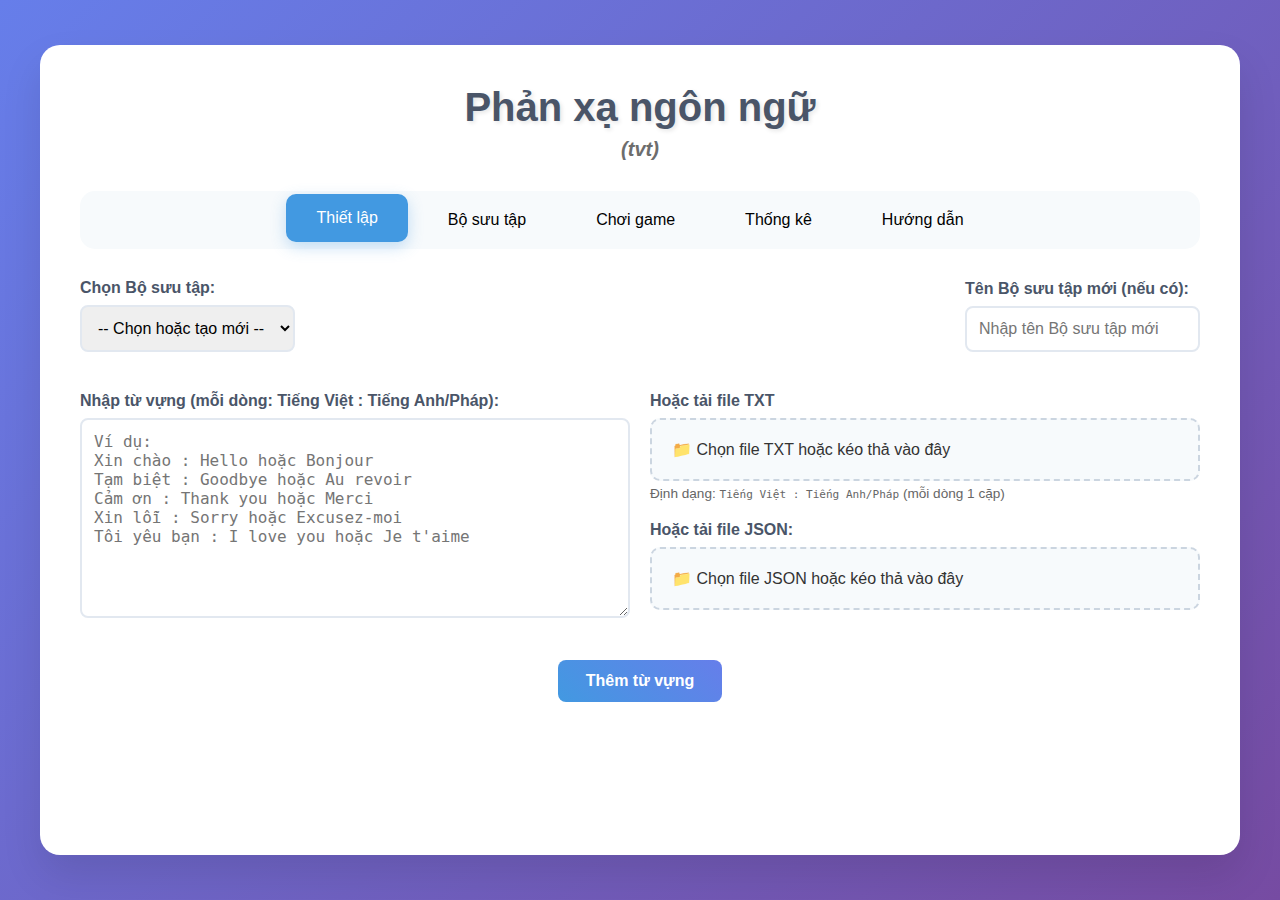
<file: index.html>
<!DOCTYPE html>
<html lang="vi">

<head>
    <meta charset="UTF-8">
    <meta name="viewport" content="width=device-width, initial-scale=1.0">

    <!-- SEO TITLE & DESCRIPTION -->
    <title>Reflex - Luyện Phản Xạ Tiếng Anh & Tiếng Pháp Miễn Phí</title>
    <meta name="description"
        content="Reflex giúp bạn luyện phản xạ nói tiếng Anh và tiếng Pháp tự nhiên qua trò chơi flashcard. Tạo bộ sưu tập từ vựng, nghe phát âm, học theo chủ đề AI gợi ý. Hoàn toàn miễn phí!">

    <!-- KEYWORDS (Google ít dùng, nhưng vẫn nên có) -->
    <meta name="keywords"
        content="luyện tiếng Anh, luyện tiếng Pháp, phản xạ tiếng Anh, flashcard tiếng Anh, học tiếng Pháp giao tiếp, từ vựng tiếng Anh, từ vựng tiếng Pháp, app học ngoại ngữ, học tiếng Anh miễn phí, học tiếng Pháp miễn phí, tvtrung, tvtrrung, lingo reactor, reflex language, reflex app, reflex tiếng Anh, reflex tiếng Pháp, học ngôn ngữ, học ngoại ngữ, học từ vựng, trò chơi học tiếng Anh, trò chơi học tiếng Pháp, học ngôn ngữ qua trò chơi, học ngôn ngữ với AI, học tiếng Anh với AI, học tiếng Pháp với AI, luyện nói tiếng Anh, luyện nói tiếng Pháp, học phát âm tiếng Anh, học phát âm tiếng Pháp, học ngôn ngữ hiệu quả, học ngôn ngữ nhanh chóng, học ngôn ngữ tự nhiên, học ngôn ngữ vui vẻ, học ngôn ngữ tương tác">

    <!-- ROBOTS -->
    <meta name="robots" content="index, follow">

    <!-- CANONICAL URL -->
    <link rel="canonical" href="https://lingo-reactor.vercel.app/index.html">

    <!-- GOOGLE SITE VERIFICATION -->
    <meta name="google-site-verification" content="pC6M7jj2zF1WIk5kXR6nj-sYkHiNmHnIyD_Tn-ZXos4" />

    <!-- FAVICON -->

    <link rel="icon" type="image/x-icon" href="/assets/favicon/favicon.ico">
    <link rel="apple-touch-icon" sizes="57x57" href="/assets/favicon/apple-icon-57x57.png">
    <link rel="apple-touch-icon" sizes="60x60" href="/assets/favicon/apple-icon-60x60.png">
    <link rel="apple-touch-icon" sizes="72x72" href="/assets/favicon/apple-icon-72x72.png">
    <link rel="apple-touch-icon" sizes="76x76" href="/assets/favicon/apple-icon-76x76.png">
    <link rel="apple-touch-icon" sizes="114x114" href="/assets/favicon/apple-icon-114x114.png">
    <link rel="apple-touch-icon" sizes="120x120" href="/assets/favicon/apple-icon-120x120.png">
    <link rel="apple-touch-icon" sizes="144x144" href="/assets/favicon/apple-icon-144x144.png">
    <link rel="apple-touch-icon" sizes="152x152" href="/assets/favicon/apple-icon-152x152.png">
    <link rel="apple-touch-icon" sizes="180x180" href="/assets/favicon/apple-icon-180x180.png">
    <link rel="icon" type="image/png" sizes="192x192" href="/assets/favicon/android-icon-192x192.png">
    <link rel="icon" type="image/png" sizes="32x32" href="/assets/favicon/favicon-32x32.png">
    <link rel="icon" type="image/png" sizes="96x96" href="/assets/favicon/favicon-96x96.png">
    <link rel="icon" type="image/png" sizes="16x16" href="/assets/favicon/favicon-16x16.png">
    <link rel="manifest" href="/assets/favicon/manifest.json">
    <meta name="msapplication-TileColor" content="#ffffff">
    <meta name="msapplication-TileImage" content="/assets/favicon/ms-icon-144x144.png">
    <meta name="theme-color" content="#ffffff">

    <!-- OPEN GRAPH / FACEBOOK -->
    <meta property="og:title" content="Reflex - Luyện Phản Xạ Tiếng Anh & Tiếng Pháp Miễn Phí">
    <meta property="og:description"
        content="Học nói tiếng Anh/Pháp tự nhiên như người bản xứ. Tạo bộ từ vựng, nghe phát âm, chơi game phản xạ. Miễn phí 100%!">
    <meta property="og:type" content="website">
    <meta property="og:url" content="https://lingo-reactor.vercel.app/index.html">
    <meta property="og:image" content="https://lingo-reactor.vercel.app/og-image.jpg">
    <meta property="og:image:width" content="1200">
    <meta property="og:image:height" content="630">
    <meta property="og:locale" content="vi_VN">
    <meta property="og:site_name" content="Reflex Language">

    <!-- TWITTER CARD -->
    <meta name="twitter:card" content="summary_large_image">
    <meta name="twitter:title" content="Reflex - Luyện Phản Xạ Tiếng Anh & Tiếng Pháp Miễn Phí">
    <meta name="twitter:description"
        content="Học nói tiếng Anh/Pháp tự nhiên như người bản xứ. Tạo bộ từ vựng, nghe phát âm, chơi game phản xạ. Miễn phí 100%!">
    <meta name="twitter:image" content="https://lingo-reactor.vercel.app/og-image.jpg">

    <!-- JSON-LD SCHEMA.ORG - Web Application -->
    <script type="application/ld+json">
    {
      "@context": "https://schema.org",
      "@type": "WebApplication",
      "name": "Reflex - Luyện Phản Xạ Tiếng Anh & Tiếng Pháp",
      "description": "Ứng dụng web giúp luyện phản xạ nói tiếng Anh và tiếng Pháp tự nhiên qua trò chơi flashcard. Tạo bộ sưu tập từ vựng, nghe phát âm, học theo chủ đề AI gợi ý.",
      "url": "https://lingo-reactor.vercel.app/index.html",
      "applicationCategory": "Education",
      "operatingSystem": "Web Browser",
      "offers": {
        "@type": "Offer",
        "price": "0",
        "priceCurrency": "USD"
      },
      "creator": {
        "@type": "Person",
        "name": "tvtrung"
      },
      "inLanguage": "vi-VN",
      "keywords": "luyện tiếng Anh, luyện tiếng Pháp, phản xạ tiếng Anh, flashcard, học ngoại ngữ"
    }
    </script>

    <link rel="stylesheet" href="styles.css">
</head>

<body>
    <div class="container">
        <h1>Phản xạ ngôn ngữ</h1>
        <i class="logo">(tvt)</i>

        <div class="tab-buttons">
            <button class="tab-btn active" onclick="showTab('setup')">Thiết lập</button>
            <button class="tab-btn" onclick="showTab('collection')">Bộ sưu tập</button>
            <button class="tab-btn" onclick="showTab('game')">Chơi game</button>
            <button class="tab-btn" onclick="showTab('stats')">Thống kê</button>
            <button class="tab-btn" onclick="showTab('guide')">Hướng dẫn</button>
        </div>

        <!-- Tab Thiết lập -->
        <div id="setup" class="tab-content active">
            <div class="create-collection">
                <div class="form-group">
                    <label for="collectionSelect">Chọn Bộ sưu tập:</label>
                    <select id="collectionSelect">
                        <option value="">-- Chọn hoặc tạo mới --</option>
                    </select>
                </div>
                <div class="form-group">
                    <label for="newCollectionName">Tên Bộ sưu tập mới (nếu có):</label>
                    <input type="text" id="newCollectionName" placeholder="Nhập tên Bộ sưu tập mới">
                </div>
            </div>
            <div class="form-group-input">
                <div class="form-group">
                    <label for="wordInput">Nhập từ vựng (mỗi dòng: Tiếng Việt : Tiếng Anh/Pháp):</label>
                    <textarea id="wordInput" placeholder="Ví dụ:
Xin chào : Hello hoặc Bonjour
Tạm biệt : Goodbye hoặc Au revoir
Cảm ơn : Thank you hoặc Merci
Xin lỗi : Sorry hoặc Excusez-moi
Tôi yêu bạn : I love you hoặc Je t'aime"></textarea>
                </div>

                <div class="form-group form-group-file">
                    <div class="form-group">
                        <label>Hoặc tải file TXT</label>
                        <div class="file-input-wrapper">
                            <input type="file" id="txtFileInput" accept=".txt">
                            <span>📁 Chọn file TXT hoặc kéo thả vào đây</span>
                        </div>
                        <p style="font-size: 0.85em; color: #666; margin-top: 5px;">
                            Định dạng: <code>Tiếng Việt : Tiếng Anh/Pháp</code> (mỗi dòng 1 cặp)
                        </p>
                    </div>
                    <div class="form-group">
                        <label>Hoặc tải file JSON:</label>
                        <div class="file-input-wrapper">
                            <input type="file" id="fileInput" accept=".json">
                            <span>📁 Chọn file JSON hoặc kéo thả vào đây</span>
                        </div>
                    </div>
                </div>
            </div>

            <button class="btn" onclick="addWords()">Thêm từ vựng</button>
        </div>

        <!-- Tab Bộ sưu tập -->
        <div id="collection" class="tab-content">
            <div class="form-group">
                <h3 style="margin-bottom: 20px; color: #4a5568;">Danh sách Bộ sưu tập</h3>

                <!-- THÊM BỘ LỌC -->
                <div class="filter-buttons"
                    style="margin-bottom: 15px; display: flex; gap: 10px; justify-content: space-between;">
                    <div>
                        <button class="btn btn-success" onclick="saveToFile()">💾 Lưu danh sách</button>
                        <button class="btn btn-danger" onclick="clearCollections()">🗑️ Xóa tất cả</button>
                    </div>
                    <div>
                        <button class="btn filter-btn active" data-lang="all" onclick="filterCollections('all')">
                            Tất cả
                        </button>
                        <button class="btn filter-btn" data-lang="en-US" onclick="filterCollections('en-US')">
                            Tiếng Anh
                        </button>
                        <button class="btn filter-btn" data-lang="fr-FR" onclick="filterCollections('fr-FR')">
                            Tiếng Pháp
                        </button>
                    </div>
                </div>


            </div>
            <div id="collectionList" class="collection-list"></div>
        </div>

        <!-- Tab Chơi game -->
        <div id="game" class="tab-content">
            <div class="settings-grid">
                <div class="form-group">
                    <label for="displayTime">Thời gian hiển thị (s):</label>
                    <input type="number" id="displayTime" min="0.5" max="10" step="0.1" value="2">
                </div>
                <div class="form-group">
                    <label for="answerDisplayTime">Thời gian hiển thị đáp án (s):</label>
                    <input type="number" id="answerDisplayTime" min="1" max="10" step="0.1" value="3">
                </div>
                <div class="form-group">
                    <label for="gameMode">Chế độ chơi:</label>
                    <select id="gameMode">
                        <option value="vietnamese-to-target">Tiếng Việt → Tiếng Anh/Pháp</option>
                        <option value="target-to-vietnamese">Tiếng Anh/Pháp → Tiếng Việt</option>
                        <option value="mixed">Trộn lẫn</option>
                    </select>
                </div>
                <div class="form-group">
                    <label for="repeatCount">Số lần lặp mỗi từ:</label>
                    <input type="number" id="repeatCount" min="1" max="10" value="1">
                </div>
            </div>

            <div class="form-group">
                <label for="gameCollectionSelect">Chọn Bộ sưu tập để chơi:</label>
                <select id="gameCollectionSelect">
                    <option value="">-- Tất cả từ vựng --</option>
                </select>
            </div>
            <div class="game-area">
                <div class="progress-bar">
                    <div class="progress-fill" id="progressFill"></div>
                </div>

                <div id="gameDisplay">
                    <div class="word-display" id="wordDisplay">Nhấn "Bắt đầu" để chơi</div>
                </div>

                <div class="game-controls">
                    <button class="btn btn-success" id="startBtn" onclick="startGame()">▶️ Bắt đầu</button>
                    <button class="btn btn-danger" id="stopBtn" onclick="stopGame()" disabled>⏹️ Dừng</button>
                </div>

                <div id="answerDisplay" class="answer-display" style="display: none;"></div>
            </div>
        </div>

        <!-- Tab Thống kê -->
        <div id="stats" class="tab-content">
            <h3 style="margin-bottom: 20px; color: #4a5568; text-align: left;">📊 Thống kê học tập</h3>
            <div class="settings-grid">
                <div class="stats-card">
                    <div class="stats-number"><span class="stats-icon">📚</span><span id="totalWords">0</span></div>
                    <div class="stats-label">Tổng từ vựng</div>
                </div>
                <div class="stats-card">
                    <div class="stats-number"><span class="stats-icon">🗂️</span><span id="totalCollections">0</span>
                    </div>
                    <div class="stats-label">Tổng Bộ sưu tập</div>
                </div>
                <div class="stats-card">
                    <div class="stats-number"><span class="stats-icon">🎮</span><span id="totalSessions">0</span></div>
                    <div class="stats-label">Lần chơi</div>
                </div>
                <div class="stats-card">
                    <div class="stats-number"><span class="stats-icon">🔍</span><span id="totalWordsShown">0</span>
                    </div>
                    <div class="stats-label">Từ đã hiển thị</div>
                </div>
                <div class="stats-card">
                    <div class="stats-number"><span class="stats-icon">⏱️</span><span id="averageTime">0s</span></div>
                    <div class="stats-label">Thời gian TB</div>
                </div>
            </div>

            <button class="btn btn-danger" onclick="resetStats()">🔄 Đặt lại thống kê</button>
        </div>

        <!-- Tab Hướng dẫn -->
        <div id="guide" class="tab-content">
            <h3 class="guide-title">📖 Hướng dẫn sử dụng Reflex</h3>
            <div class="guide-content">
                <div class="guide-section">
                    <h4>1. Giới thiệu</h4>
                    <p>Reflex là ứng dụng web giúp bạn học từ vựng và luyện phản xạ giao tiếp tiếng Anh hoặc tiếng Pháp
                        thông qua trò chơi. Với giao diện thân thiện và tính năng quản lý từ vựng theo Bộ sưu tập, bạn
                        có thể dễ dàng tổ chức và học từ vựng hiệu quả.</p>
                </div>
                <div class="guide-section">
                    <h4>2. Giới thiệu về các tabs</h4>
                    <div class="guide-step">
                        <div class="step-number">1</div>
                        <div class="step-content">
                            <h5>Tab Thiết lập</h5>
                            <ul>
                                <li>Nhập từ vựng theo định dạng: <code>Tiếng Việt : Tiếng Anh/Tiếng Pháp</code> (mỗi
                                    dòng một từ hoặc câu).</li>
                                <li>Chọn hoặc tạo Bộ sưu tập mới để tổ chức từ vựng theo chủ đề (ví dụ: Giao tiếp, Du
                                    lịch).</li>
                                <li>Tải file JSON để nhập nhanh danh sách từ vựng.</li>
                            </ul>
                        </div>
                    </div>
                    <div class="guide-step">
                        <div class="step-number">2</div>
                        <div class="step-content">
                            <h5>Tab Bộ sưu tập</h5>
                            <ul>
                                <li>Xem danh sách các Bộ sưu tập đã tạo.</li>
                                <li>Nhấp vào Bộ sưu tập để xem từ vựng trong Modal.</li>
                                <li>Chỉnh sửa hoặc xóa từ vựng bằng nút "Sửa" hoặc "Xóa".</li>
                                <li>Chọn nhiều từ bằng checkbox để xóa hàng loạt.</li>
                                <li>Lưu danh sách Bộ sưu tập ra file JSON.</li>
                            </ul>
                        </div>
                    </div>
                    <div class="guide-step">
                        <div class="step-number">3</div>
                        <div class="step-content">
                            <h5>Tab Chơi game</h5>
                            <ul>
                                <li>Chọn Bộ sưu tập hoặc sử dụng tất cả từ vựng để chơi.</li>
                                <li>Điều chỉnh chế độ chơi, thời gian hiển thị, và số lần lặp.</li>
                                <li>Nhấn "Bắt đầu" để luyện phản xạ với từ vựng/câu ngẫu nhiên.</li>
                            </ul>
                        </div>
                    </div>
                    <div class="guide-step">
                        <div class="step-number">4</div>
                        <div class="step-content">
                            <h5>Tab Thống kê</h5>
                            <ul>
                                <li>Xem tổng số từ vựng, Bộ sưu tập, lần chơi, và thời gian trung bình.</li>
                                <li>Đặt lại thống kê nếu cần.</li>
                            </ul>
                        </div>
                    </div>
                </div>
                <div class="guide-section">
                    <h4>3. Sử dụng AI để tạo mẫu câu giao tiếp</h4>
                    <p>Sử dụng các mô hình AI như ChatGPT, Grok,...để tạo các mẫu câu giao tiếp tiếng
                        Anh/tiếng Pháp với chủ đề yêu thích của bạn.</p>
                    <div class="ai-prompt-container">
                        <div class="prompt-header">
                            <h5>Tạo Prompt cho AI</h5>
                            <div class="language-toggle">
                                <button class="lang-btn active" onclick="setLanguage('english')">Tiếng Anh</button>
                                <button class="lang-btn" onclick="setLanguage('french')">Tiếng Pháp</button>
                            </div>
                        </div>

                        <!-- Input chủ đề -->
                        <div class="form-group" style="margin-bottom: 15px;">
                            <label for="themeInput">Chủ đề học hôm nay:</label>
                            <input type="text" id="themeInput"
                                placeholder="Ví dụ: Đặt món ăn, Đi chợ, Gặp bạn, Du lịch..."
                                style="width: 100%; padding: 10px; border-radius: 8px; border: 2px solid #e2e8f0;">
                        </div>

                        <!-- Nút tạo prompt -->
                        <button class="btn" onclick="generatePrompt()" style="margin-bottom: 15px;">
                            Tạo Prompt
                        </button>

                        <!-- Prompt kết quả -->
                        <div id="generatedPrompt"
                            style="display: none; background: #f8f9fa; padding: 15px; border-radius: 8px; border: 1px solid #dee2e6; margin-top: 10px;">
                            <p id="promptText"
                                style="white-space: pre-wrap; font-family: Consolas, monospace; margin: 0; line-height: 1.6;">
                            </p>
                            <button class="btn copy-btn" onclick="copyGeneratedPrompt()" style="margin-top: 10px;">
                                Sao chép Prompt
                            </button>
                        </div>
                    </div>
                </div>
                <div class="guide-section">
                    <h4>4. Mẹo học hiệu quả</h4>
                    <ul>
                        <li>Tạo Bộ sưu tập theo chủ đề riêng cho từng ngôn ngữ (ví dụ: "Tiếng Anh - Giao tiếp", "Tiếng
                            Pháp - Du lịch").</li>
                        <li>Luyện tập hàng ngày với chế độ "Trộn lẫn" để tăng phản xạ.</li>
                        <li>Sử dụng AI để làm mới từ vựng và mẫu câu thường xuyên.</li>
                        <li>Theo dõi tiến độ qua tab "Thống kê" để duy trì động lực.</li>
                    </ul>
                </div>
            </div>
        </div>

        <div id="collectionModal" class="modal" style="display: none;">
            <div class="modal-content">
                <span class="modal-close" onclick="closeModal()">&times;</span>
                <h3 id="modalTitle" style="margin-bottom: 20px; color: #4a5568;"></h3>
                <div class="form-group">
                    <button class="btn btn-danger" onclick="deleteSelectedWords()" style="display: none;"
                        id="deleteSelectedBtn">🗑️ Xóa các từ đã chọn</button>
                </div>
                <div id="modalWordList" class="word-list"></div>
            </div>
        </div>
    </div>

    <script>
        let collections = [];
        let words = [];
        let currentGameWords = [];
        let currentWordIndex = 0;
        let currentFilter = 'all';
        let isGameRunning = false;
        let gameInterval;
        let gamePhase = 'question'; // 'question' or 'answer'
        let gameStats = {
            totalSessions: 0,
            totalWordsShown: 0,
            totalTime: 0
        };

        let currentAIPromptLang = 'english';

        // Khởi tạo ứng dụng
        function init() {
            loadCollections();
            loadStats();

            // Khôi phục filter
            const savedFilter = localStorage.getItem('collectionFilter') || 'all';
            currentFilter = savedFilter;
            document.querySelectorAll('.filter-btn').forEach(btn => {
                btn.classList.remove('active');
                if (btn.getAttribute('data-lang') === savedFilter) {
                    btn.classList.add('active');
                }
            });

            updateCollectionList();
            updateCollectionSelects();
            updateStats();
            setupFileInput();
            setupTxtFileInput();
        }

        // Chọn ngôn ngữ
        function setLanguage(lang) {
            currentAIPromptLang = lang;
            document.querySelectorAll('.lang-btn').forEach(btn => {
                btn.classList.remove('active');
            });
            document.querySelector(`.lang-btn[onclick="setLanguage('${lang}')"]`).classList.add('active');
        }

        // Tạo prompt
        function generatePrompt() {
            const theme = document.getElementById('themeInput').value.trim();
            if (!theme) {
                showNotification('Vui lòng nhập chủ đề học!', 'error');
                return;
            }

            const isEnglish = currentAIPromptLang === 'english';
            const language = isEnglish ? 'English' : 'French';

            const promptTemplate = `You are a native ${language} speaker and daily conversation coach with 20+ years helping learners speak naturally — without thinking in Vietnamese.
Daily Task:
Generate 10 short, ultra-common ${language} phrases for real-life situations under the theme: ${theme}.
These must be phrases natives say every day — the kind you hear in cafés, shops, offices, or on the street.
Strict Rules:
1. Grammar: Simple, natural, spoken style (no textbook stiffness)
2. No rare words, no idioms, no complex tenses
3. Format exactly: Vietnamese meaning: ${language} phrase
4. DO NOT number, explain, transliterate, or add anything else
Today’s language: ${language}
Today’s theme: ${theme}`;

            document.getElementById('promptText').textContent = promptTemplate;
            document.getElementById('generatedPrompt').style.display = 'block';
            showNotification('Đã tạo prompt! Nhấn "Sao chép" để dùng.', 'success');
        }

        // Sao chép prompt đã tạo
        function copyGeneratedPrompt() {
            const text = document.getElementById('promptText').textContent;
            navigator.clipboard.writeText(text).then(() => {
                showNotification('Đã sao chép prompt!', 'success');
            }).catch(() => {
                showNotification('Lỗi khi sao chép!', 'error');
            });
        }

        // Chuyển đổi tab
        function showTab(tabName) {
            document.querySelectorAll('.tab-content').forEach(tab => {
                tab.classList.remove('active');
            });
            document.querySelectorAll('.tab-btn').forEach(btn => {
                btn.classList.remove('active');
            });
            document.getElementById(tabName).classList.add('active');
            document.querySelector(`.tab-btn[onclick="showTab('${tabName}')"]`).classList.add('active');

            if (tabName === 'collection') {
                updateCollectionList(); // Refresh với filter hiện tại
            }
        }

        function filterCollections(lang) {
            currentFilter = lang;
            document.querySelectorAll('.filter-btn').forEach(btn => {
                btn.classList.remove('active');
                if (btn.getAttribute('data-lang') === lang) {
                    btn.classList.add('active');
                }
            });
            updateCollectionList();
            localStorage.setItem('collectionFilter', lang); // Lưu trạng thái
        }

        // Thêm từ vựng
        function addWords() {
            const input = document.getElementById('wordInput').value.trim();
            const collectionSelect = document.getElementById('collectionSelect').value;
            const newCollectionName = document.getElementById('newCollectionName').value.trim();

            if (!input) {
                showNotification('Vui lòng nhập từ vựng!', 'error');
                return;
            }

            let collectionId = collectionSelect;
            let detectedLanguage = 'fr-FR'; // Mặc định

            if (newCollectionName && !collectionSelect) {
                // Tự động detect từ input
                detectedLanguage = detectLanguage(input);
                collectionId = Date.now().toString();
                collections.push({
                    id: collectionId,
                    name: newCollectionName,
                    words: [],
                    language: detectedLanguage
                });
            } else if (!collectionSelect) {
                showNotification('Vui lòng chọn hoặc tạo mới một Bộ sưu tập!', 'error');
                return;
            }

            const lines = input.split('\n');
            let addedCount = 0;
            lines.forEach(line => {
                const parts = line.split(':');
                if (parts.length === 2) {
                    const vietnamese = parts[0].trim();
                    const target = parts[1].trim();
                    if (vietnamese && target) {
                        const word = { vietnamese, french: target };
                        const collection = collections.find(c => c.id === collectionId);
                        if (collection) {
                            if (!collection.words.some(w => w.vietnamese === vietnamese && w.french === target)) {
                                collection.words.push(word);
                                addedCount++;
                            }
                        }
                        if (!words.some(w => w.vietnamese === vietnamese && w.french === target)) {
                            words.push(word);
                        }
                    }
                }
            });

            if (addedCount > 0) {
                document.getElementById('wordInput').value = '';
                document.getElementById('newCollectionName').value = '';
                saveCollections();
                saveWords();
                updateCollectionList();
                updateCollectionSelects();
                updateStats();
                showNotification(`Đã thêm ${addedCount} từ vựng vào Bộ sưu tập ${newCollectionName}!`, 'success');
                showTab('collection');
            } else {
                showNotification('Không có từ vựng hợp lệ!', 'error');
            }
        }

        // Xóa tất cả Bộ sưu tập
        function clearCollections() {
            if (confirm('Bạn có chắc muốn xóa tất cả Bộ sưu tập?')) {
                collections = [];
                words = [];
                saveCollections();
                saveWords();
                updateCollectionList();
                updateCollectionSelects();
                updateStats();
                document.getElementById('fileInput').value = ''; // Reset file input
                showNotification('Đã xóa tất cả Bộ sưu tập!', 'info');
            }
        }

        // Xóa một Bộ sưu tập
        function deleteCollection(id) {
            if (confirm('Bạn có chắc muốn xóa Bộ sưu tập này?')) {
                collections = collections.filter(c => c.id !== id);
                words = words.filter(w => !collections.some(c => c.words.some(cw => cw.vietnamese === w.vietnamese && cw.french === w.french)));
                saveCollections();
                saveWords();
                updateCollectionList();
                updateCollectionSelects();
                updateStats();
                showNotification('Đã xóa Bộ sưu tập!', 'info');
            }
        }

        // Xóa một từ vựng
        function deleteWord(collectionId, index) {
            if (confirm('Bạn có chắc muốn xóa từ này?')) {
                const collection = collections.find(c => c.id === collectionId);
                if (collection) {
                    const [removedWord] = collection.words.splice(index, 1);
                    words = words.filter(w => !(w.vietnamese === removedWord.vietnamese && w.french === removedWord.french));
                    saveCollections();
                    saveWords();
                    updateStats();
                    showCollectionWords(collectionId); // Refresh modal
                    showNotification('Đã xóa từ vựng!', 'info');
                }
            }
        }

        // Cập nhật danh sách Bộ sưu tập
        function updateCollectionList() {
            const collectionListDiv = document.getElementById('collectionList');

            let filtered = collections;
            if (currentFilter !== 'all') {
                filtered = collections.filter(c => c.language === currentFilter);
            }

            if (filtered.length === 0) {
                const noDataMsg = currentFilter === 'all'
                    ? 'Chưa có Bộ sưu tập nào. Hãy thêm từ vựng để tạo!'
                    : `Không có Bộ sưu tập nào cho <strong>${currentFilter === 'en-US' ? 'Tiếng Anh' : 'Tiếng Pháp'}</strong>.`;
                collectionListDiv.innerHTML = `<p style="text-align: center; color: #666;">${noDataMsg}</p>`;
                return;
            }

            collectionListDiv.innerHTML = filtered.map(collection => {
                const langLabel = collection.language === 'en-US' ? 'Tiếng Anh' : 'Tiếng Pháp';
                const langIcon = collection.language === 'en-US' ? 'UK Flag' : 'France Flag';
                const langColor = collection.language === 'en-US' ? '#f56565' : '#48bb78';

                return `
            <div class="collection-item" onclick="showCollectionWords('${collection.id}')" style="cursor: pointer; border-left: 4px solid ${langColor};">
                <span>
                    <strong>${collection.name}</strong> (${collection.words.length} từ)
                    <small style="margin-left: 8px; color: ${langColor};">
                        [${langLabel}]
                    </small>
                </span>
                <button class="delete-btn" onclick="event.stopPropagation(); deleteCollection('${collection.id}')">Xóa</button>
            </div>
        `;
            }).join('');
        }

        // Hiển thị từ vựng trong Bộ sưu tập qua Modal
        function showCollectionWords(collectionId) {
            const collection = collections.find(c => c.id === collectionId);
            if (!collection) return;

            const modal = document.getElementById('collectionModal');
            const modalTitle = document.getElementById('modalTitle');
            const modalWordList = document.getElementById('modalWordList');

            modalTitle.textContent = collection.name;
            modalWordList.innerHTML = collection.words.length === 0 ?
                '<p style="text-align: center; color: #666;">Chưa có từ vựng trong Bộ sưu tập này.</p>' :
                collection.words.map((word, index) => `
                    <div class="word-item" id="word-item-${collectionId}-${index}">
                        <input type="checkbox" class="word-checkbox" data-collection-id="${collectionId}" data-index="${index}">
                        <span class="word-text"><strong>${word.vietnamese}</strong> → ${word.french}</span>
                        <div>
                            <button class="play-btn" onclick="speakWord('${word.french.replace(/'/g, "\\'")}', '${collection.language || "fr-FR"}')"><svg xmlns="http://www.w3.org/2000/svg" width="24" height="24" viewBox="0 0 24 24" fill="none" stroke="currentColor" stroke-width="2" stroke-linecap="round" stroke-linejoin="round" class="lucide-icon"><path d="M5 5a2 2 0 0 1 3.008-1.728l11.997 6.998a2 2 0 0 1 .003 3.458l-12 7A2 2 0 0 1 5 19z"/></svg></button>
                            <button class="edit-btn" onclick="editWord('${collectionId}', ${index})"><svg xmlns="http://www.w3.org/2000/svg" width="24" height="24" viewBox="0 0 24 24" fill="none" stroke="currentColor" stroke-width="2" stroke-linecap="round" stroke-linejoin="round" class="lucide-icon"><path d="M21.174 6.812a1 1 0 0 0-3.986-3.987L3.842 16.174a2 2 0 0 0-.5.83l-1.321 4.352a.5.5 0 0 0 .623.622l4.353-1.32a2 2 0 0 0 .83-.497z"/><path d="m15 5 4 4"/></svg></button>
                            <button class="delete-btn" onclick="deleteWord('${collectionId}', ${index})"><svg xmlns="http://www.w3.org/2000/svg" width="24" height="24" viewBox="0 0 24 24" fill="none" stroke="currentColor" stroke-width="2" stroke-linecap="round" stroke-linejoin="round" class="lucide-icon"><path d="M19 6v14a2 2 0 0 1-2 2H7a2 2 0 0 1-2-2V6"/><path d="M3 6h18"/><path d="M8 6V4a2 2 0 0 1 2-2h4a2 2 0 0 1 2 2v2"/></svg></button>
                        </div>
                    </div>
                `).join('');

            modal.style.display = 'flex';
            document.querySelectorAll('.word-checkbox').forEach(checkbox => {
                checkbox.addEventListener('change', updateDeleteSelectedButton);
            });
            updateDeleteSelectedButton();
        }

        // Hàm phát âm
        function speakWord(text, lang) {
            if ('speechSynthesis' in window) {
                const utter = new SpeechSynthesisUtterance(text);
                utter.lang = lang;
                speechSynthesis.speak(utter);
            } else {
                showNotification('Trình duyệt không hỗ trợ phát âm!', 'error');
            }
        }
        // Chỉnh sửa từ vựng
        function editWord(collectionId, index) {
            const collection = collections.find(c => c.id === collectionId);
            if (!collection) return;

            const word = collection.words[index];
            const wordItem = document.getElementById(`word-item-${collectionId}-${index}`);
            wordItem.innerHTML = `
                <div class="edit-form">
                    <input type="text" id="edit-vietnamese-${collectionId}-${index}" value="${word.vietnamese}">
                    <span> → </span>
                    <input type="text" id="edit-french-${collectionId}-${index}" value="${word.french}">
                    <div>
                        <button class="play-btn btn-success" onclick="saveWord('${collectionId}', ${index})"><svg xmlns="http://www.w3.org/2000/svg" width="24" height="24" viewBox="0 0 24 24" fill="none" stroke="currentColor" stroke-width="2" stroke-linecap="round" stroke-linejoin="round" class="lucide-icon"><path d="M15.2 3a2 2 0 0 1 1.4.6l3.8 3.8a2 2 0 0 1 .6 1.4V19a2 2 0 0 1-2 2H5a2 2 0 0 1-2-2V5a2 2 0 0 1 2-2z"/><path d="M17 21v-7a1 1 0 0 0-1-1H8a1 1 0 0 0-1 1v7"/><path d="M7 3v4a1 1 0 0 0 1 1h7"/></svg></button>
                        
                        <button class="delete-btn btn-danger" onclick="showCollectionWords('${collectionId}')"><svg xmlns="http://www.w3.org/2000/svg" width="24" height="24" viewBox="0 0 24 24" fill="none" stroke="currentColor" stroke-width="2" stroke-linecap="round" stroke-linejoin="round" class="lucide-icon"><circle cx="12" cy="12" r="10"/><path d="m15 9-6 6"/><path d="m9 9 6 6"/></svg></button>
                    </div>
                </div>
            `;
        }

        // Lưu từ vựng sau khi chỉnh sửa
        function saveWord(collectionId, index) {
            const collection = collections.find(c => c.id === collectionId);
            if (!collection) return;

            const vietnamese = document.getElementById(`edit-vietnamese-${collectionId}-${index}`).value.trim();
            const french = document.getElementById(`edit-french-${collectionId}-${index}`).value.trim();

            if (vietnamese && french) {
                const oldWord = collection.words[index];
                collection.words[index] = { vietnamese, french };

                // Cập nhật danh sách words tổng
                const wordIndex = words.findIndex(w => w.vietnamese === oldWord.vietnamese && w.french === oldWord.french);
                if (wordIndex !== -1) {
                    words[wordIndex] = { vietnamese, french };
                } else {
                    words.push({ vietnamese, french });
                }

                saveCollections();
                saveWords();
                updateStats();
                showCollectionWords(collectionId);
                showNotification('Đã cập nhật từ vựng!', 'success');
            } else {
                showNotification('Vui lòng nhập đầy đủ từ vựng!', 'error');
            }
        }
        // Xóa các từ được chọn
        function deleteSelectedWords() {
            const checkboxes = document.querySelectorAll('.word-checkbox:checked');
            if (checkboxes.length === 0) {
                showNotification('Vui lòng chọn ít nhất một từ để xóa!', 'error');
                return;
            }

            if (confirm(`Bạn có chắc muốn xóa ${checkboxes.length} từ đã chọn?`)) {
                const collectionUpdates = {};
                checkboxes.forEach(checkbox => {
                    const collectionId = checkbox.getAttribute('data-collection-id');
                    const index = parseInt(checkbox.getAttribute('data-index'));

                    if (!collectionUpdates[collectionId]) {
                        collectionUpdates[collectionId] = [];
                    }
                    collectionUpdates[collectionId].push(index);
                });

                Object.keys(collectionUpdates).forEach(collectionId => {
                    const collection = collections.find(c => c.id === collectionId);
                    if (collection) {
                        const indices = collectionUpdates[collectionId].sort((a, b) => b - a);
                        indices.forEach(index => {
                            const [removedWord] = collection.words.splice(index, 1);
                            words = words.filter(w => !(w.vietnamese === removedWord.vietnamese && w.french === removedWord.french));
                        });
                    }
                });

                saveCollections();
                saveWords();
                updateStats();
                showCollectionWords(Object.keys(collectionUpdates)[0]); // Refresh modal with the first updated collection
                showNotification(`Đã xóa ${checkboxes.length} từ vựng!`, 'info');
            }
        }

        // Cập nhật trạng thái nút xóa nhiều từ
        function updateDeleteSelectedButton() {
            const deleteBtn = document.getElementById('deleteSelectedBtn');
            const checkboxes = document.querySelectorAll('.word-checkbox:checked');
            deleteBtn.style.display = checkboxes.length > 0 ? 'inline-block' : 'none';
        }

        // Đóng Modal
        function closeModal() {
            document.getElementById('collectionModal').style.display = 'none';
            updateCollectionList(); // Cập nhật lại danh sách Bộ sưu tập khi đóng modal
        }

        // Đóng Modal khi nhấp ra ngoài
        document.getElementById('collectionModal').addEventListener('click', function (event) {
            if (event.target === this) {
                closeModal();
            }
        });

        // Cập nhật danh sách Bộ sưu tập trong select box
        function updateCollectionSelects() {
            const collectionSelect = document.getElementById('collectionSelect');
            const gameCollectionSelect = document.getElementById('gameCollectionSelect');
            const options = collections.map(c => `<option value="${c.id}">${c.name}</option>`).join('');
            collectionSelect.innerHTML = '<option value="">-- Chọn hoặc tạo mới --</option>' + options;
            gameCollectionSelect.innerHTML = '<option value="">-- Tất cả từ vựng --</option>' + options;
        }

        // Bắt đầu game
        function startGame() {
            const collectionId = document.getElementById('gameCollectionSelect').value;
            const repeatCount = parseInt(document.getElementById('repeatCount').value) || 1;

            let gameWords = collectionId ?
                collections.find(c => c.id === collectionId)?.words || [] :
                [...words];

            if (gameWords.length === 0) {
                showNotification('Vui lòng thêm từ vựng trước khi chơi!', 'error');
                return;
            }

            isGameRunning = true;
            gamePhase = 'question';
            currentWordIndex = 0;
            currentGameWords = [];

            // Tạo danh sách từ với số lần lặp
            for (let i = 0; i < repeatCount; i++) {
                const shuffled = [...gameWords].sort(() => Math.random() - 0.5);
                currentGameWords.push(...shuffled);
            }

            document.getElementById('startBtn').disabled = true;
            document.getElementById('stopBtn').disabled = false;

            gameStats.totalSessions++;
            saveStats();
            updateStats();

            showNextWord();
        }

        // Dừng game
        function stopGame() {
            isGameRunning = false;
            clearInterval(gameInterval);

            document.getElementById('startBtn').disabled = false;
            document.getElementById('stopBtn').disabled = true;
            document.getElementById('answerDisplay').style.display = 'none';

            document.getElementById('wordDisplay').textContent = 'Game đã dừng';
            document.getElementById('progressFill').style.width = '0%';

            showNotification('Game đã dừng!', 'info');
        }

        // Hiển thị từ tiếp theo
        function showNextWord() {
            if (!isGameRunning || currentWordIndex >= currentGameWords.length) {
                stopGame();
                showNotification('Đã hoàn thành tất cả từ vựng!', 'success');
                return;
            }

            const currentWord = currentGameWords[currentWordIndex];
            const displayTime = parseFloat(document.getElementById('displayTime').value) * 1000;
            const answerDisplayTime = parseFloat(document.getElementById('answerDisplayTime').value) * 1000;
            const gameMode = document.getElementById('gameMode').value;

            if (gamePhase === 'question') {
                document.getElementById('answerDisplay').style.display = 'none';

                let displayText = '';
                if (gameMode === 'vietnamese-to-target') {
                    displayText = currentWord.vietnamese;
                } else if (gameMode === 'target-to-vietnamese') {
                    displayText = currentWord.french; // Assuming French as target, adjust if English is preferred
                } else { // mixed mode
                    displayText = Math.random() > 0.5 ? currentWord.vietnamese : currentWord.french;
                }

                document.getElementById('wordDisplay').textContent = displayText;

                const progress = ((currentWordIndex + 1) / currentGameWords.length) * 100;
                document.getElementById('progressFill').style.width = progress + '%';

                gameStats.totalWordsShown++;
                gameStats.totalTime += displayTime;
                saveStats();
                updateStats();

                gamePhase = 'answer';
                gameInterval = setTimeout(() => {
                    showCurrentAnswer();
                }, displayTime);
            } else if (gamePhase === 'answer') {
                currentWordIndex++;
                gamePhase = 'question';
                gameInterval = setTimeout(() => {
                    showNextWord();
                }, answerDisplayTime);
            }
        }

        // Hiển thị đáp án của từ hiện tại
        function showCurrentAnswer() {
            if (!isGameRunning || currentWordIndex >= currentGameWords.length) return;

            const currentWord = currentGameWords[currentWordIndex];
            const gameMode = document.getElementById('gameMode').value;
            const currentDisplay = document.getElementById('wordDisplay').textContent;
            let answerHTML = '';

            if (gameMode === 'vietnamese-to-target') {
                answerHTML = `
                    <div class="answer-french">${currentWord.french}</div>
                `;
            } else if (gameMode === 'target-to-vietnamese') {
                answerHTML = `
                    <div class="answer-french">${currentWord.french}</div>
                `;
            } else { // mixed mode
                if (currentDisplay === currentWord.vietnamese) {
                    answerHTML = `
                        <div class="answer-french">${currentWord.french}</div>
                    `;
                } else {
                    answerHTML = `
                        <div class="answer-french">${currentWord.french}</div>
                    `;
                }
            }

            document.getElementById('answerDisplay').innerHTML = answerHTML;
            document.getElementById('answerDisplay').style.display = 'block';

            showNextWord();
        }

        // Lưu Collections
        function saveCollections() {
            localStorage.setItem('frenchCollections', JSON.stringify(collections));
        }

        // Tải Collections
        function loadCollections() {
            const savedCollections = localStorage.getItem('frenchCollections');
            if (savedCollections) {
                collections = JSON.parse(savedCollections);
                collections.forEach(c => {
                    if (!c.language) c.language = 'fr-FR'; // Default nếu thiếu
                    c.words.forEach(w => {
                        if (!words.some(wd => wd.vietnamese === w.vietnamese && wd.french === w.french)) {
                            words.push(w);
                        }
                    });
                });
            }
        }

        // Lưu từ vựng
        function saveWords() {
            localStorage.setItem('frenchWords', JSON.stringify(words));
        }

        // Tải từ vựng
        function loadWords() {
            const savedWords = localStorage.getItem('frenchWords');
            if (savedWords) {
                words = JSON.parse(savedWords);
            }
        }

        // Lưu thống kê
        function saveStats() {
            localStorage.setItem('frenchGameStats', JSON.stringify(gameStats));
        }

        // Tải thống kê
        function loadStats() {
            const savedStats = localStorage.getItem('frenchGameStats');
            if (savedStats) {
                gameStats = JSON.parse(savedStats);
            }
        }

        // Cập nhật thống kê
        function updateStats() {
            document.getElementById('totalWords').textContent = words.length;
            document.getElementById('totalCollections').textContent = collections.length;
            document.getElementById('totalSessions').textContent = gameStats.totalSessions;
            document.getElementById('totalWordsShown').textContent = gameStats.totalWordsShown;

            const avgTime = gameStats.totalWordsShown > 0 ?
                (gameStats.totalTime / gameStats.totalWordsShown / 1000).toFixed(1) : 0;
            document.getElementById('averageTime').textContent = avgTime + 's';
        }

        // Đặt lại thống kê
        function resetStats() {
            if (confirm('Bạn có chắc muốn đặt lại tất cả thống kê?')) {
                gameStats = {
                    totalSessions: 0,
                    totalWordsShown: 0,
                    totalTime: 0
                };
                saveStats();
                updateStats();
                showNotification('Đã đặt lại thống kê!', 'info');
            }
        }

        // Lưu danh sách từ vựng ra file JSON
        function saveToFile() {
            if (collections.length === 0) {
                showNotification('Không có Bộ sưu tập nào để lưu!', 'error');
                return;
            }

            const dataStr = JSON.stringify(collections, null, 2);
            const dataUri = 'data:application/json;charset=utf-8,' + encodeURIComponent(dataStr);

            const exportFileDefaultName = 'french-collections.json';
            const linkElement = document.createElement('a');
            linkElement.setAttribute('href', dataUri);
            linkElement.setAttribute('download', exportFileDefaultName);
            linkElement.click();

            showNotification('Đã lưu file thành công!', 'success');
        }

        // Thiết lập file input
        function setupFileInput() {
            const fileInput = document.getElementById('fileInput');
            fileInput.addEventListener('change', handleFileSelect);
        }

        // Thiết lập file input TXT
        function setupTxtFileInput() {
            const txtFileInput = document.getElementById('txtFileInput');
            txtFileInput.addEventListener('change', handleTxtFileSelect);
        }

        // Tự động phát hiện ngôn ngữ: Anh hay Pháp
        function detectLanguage(text) {
            const sample = text.toLowerCase().replace(/[^a-zà-ÿ\s]/g, ' ').trim();
            if (!sample) return 'fr-FR'; // Mặc định

            const words = sample.split(/\s+/).filter(w => w.length > 2);

            // Từ điển nhỏ (các từ phổ biến)
            const englishWords = new Set(['the', 'and', 'is', 'are', 'of', 'in', 'to', 'for', 'with', 'on', 'at', 'by', 'an', 'be', 'this', 'that', 'have', 'it', 'not', 'you', 'he', 'she', 'we', 'they', 'but', 'or', 'as', 'what', 'which', 'who', 'when', 'where', 'why', 'how']);
            const frenchWords = new Set(['le', 'la', 'les', 'de', 'des', 'un', 'une', 'et', 'est', 'sont', 'dans', 'pour', 'avec', 'sur', 'par', 'je', 'tu', 'il', 'elle', 'nous', 'vous', 'ils', 'elles', 'mais', 'ou', 'comme', 'que', 'qui', 'quoi', 'quand', 'où', 'pourquoi', 'comment', 'ce', 'cette', 'ces']);

            let engCount = 0, frCount = 0;

            words.forEach(word => {
                if (englishWords.has(word)) engCount++;
                if (frenchWords.has(word)) frCount++;
            });

            // Ưu tiên từ điển
            if (engCount > frCount && engCount > 0) return 'en-US';
            if (frCount > engCount && frCount > 0) return 'fr-FR';

            // Nếu từ điển không đủ, dùng regex
            const engPattern = /\b(th|ing|ed|tion|ly|ness|the|and|is)\b/i;
            const frPattern = /\b(de|le|la|des|un|une|je|tu|il|au|aux|à|ç|é|è|ê|ô)\b/i;

            const engMatches = (sample.match(engPattern) || []).length;
            const frMatches = (sample.match(frPattern) || []).length;

            return engMatches >= frMatches ? 'en-US' : 'fr-FR';
        }

        // Xử lý file TXT
        function handleTxtFileSelect(event) {
            const file = event.target.files[0];
            if (!file || file.type !== 'text/plain') {
                showNotification('Vui lòng chọn file .txt hợp lệ!', 'error');
                return;
            }

            const collectionSelect = document.getElementById('collectionSelect').value;
            const newCollectionName = document.getElementById('newCollectionName').value.trim();

            if (!collectionSelect && !newCollectionName) {
                showNotification('Vui lòng chọn hoặc tạo mới Bộ sưu tập!', 'error');
                return;
            }

            const reader = new FileReader();
            reader.onload = function (e) {
                const text = e.target.result;
                let detectedLanguage = detectLanguage(text); // Tự động detect

                let collectionId = collectionSelect;
                if (newCollectionName && !collectionSelect) {
                    collectionId = Date.now().toString();
                    collections.push({
                        id: collectionId,
                        name: newCollectionName,
                        words: [],
                        language: detectedLanguage
                    });
                    showNotification(`Tạo mới: ${newCollectionName} [${detectedLanguage === 'en-US' ? 'Tiếng Anh' : 'Tiếng Pháp'}]`, 'success');
                }

                const lines = text.split('\n');
                let addedCount = 0;
                lines.forEach(line => {
                    const trimmed = line.trim();
                    if (!trimmed) return;
                    const parts = trimmed.split(':');
                    if (parts.length !== 2) return;
                    const vietnamese = parts[0].trim();
                    const target = parts[1].trim();
                    if (!vietnamese || !target) return;

                    const word = { vietnamese, french: target };
                    const collection = collections.find(c => c.id === collectionId);
                    if (collection && !collection.words.some(w => w.vietnamese === vietnamese && w.french === target)) {
                        collection.words.push(word);
                        addedCount++;
                    }
                    if (!words.some(w => w.vietnamese === vietnamese && w.french === target)) {
                        words.push(word);
                    }
                });

                if (addedCount > 0) {
                    saveCollections();
                    saveWords();
                    updateCollectionList();
                    updateCollectionSelects();
                    updateStats();
                    showNotification(`Đã thêm ${addedCount} từ vựng từ file!`, 'success');
                    showTab('collection');
                } else {
                    showNotification('Không có từ vựng hợp lệ!', 'warning');
                }

                document.getElementById('txtFileInput').value = '';
                document.getElementById('newCollectionName').value = '';
            };

            reader.readAsText(file, 'UTF-8');
        }

        // Xử lý file được chọn
        function handleFileSelect(event) {
            const file = event.target.files[0];
            if (file && file.type === 'application/json') {
                const reader = new FileReader();
                reader.onload = function (e) {
                    try {
                        const importedCollections = JSON.parse(e.target.result);
                        if (Array.isArray(importedCollections)) {
                            importedCollections.forEach(importedCollection => {
                                let collection = collections.find(c => c.id === importedCollection.id);
                                if (!collection) {
                                    collection = { id: importedCollection.id, name: importedCollection.name, words: [] };
                                    collections.push(collection);
                                }
                                collection.words = [...importedCollection.words]; // Replace words in existing collection
                                importedCollection.words.forEach(w => {
                                    if (!words.some(wd => wd.vietnamese === w.vietnamese && wd.french === w.french)) {
                                        words.push(w);
                                    }
                                });
                            });
                            saveCollections();
                            saveWords();
                            updateCollectionList();
                            updateCollectionSelects();
                            updateStats();
                            showNotification(`Đã tải ${importedCollections.length} Bộ sưu tập!`, 'success');
                            showTab('collection');
                        } else {
                            showNotification('File JSON không đúng định dạng!', 'error');
                        }
                    } catch (error) {
                        showNotification('Lỗi khi đọc file JSON!', 'error');
                    }
                };
                reader.readAsText(file);
                document.getElementById('fileInput').value = ''; // Reset file input
            } else {
                showNotification('Vui lòng chọn file JSON!', 'error');
            }
        }

        // Hiển thị thông báo
        function showNotification(message, type = 'info') {
            const notification = document.createElement('div');
            notification.className = `notification ${type}`;
            notification.textContent = message;
            document.body.appendChild(notification);

            setTimeout(() => {
                notification.classList.add('show');
            }, 100);

            setTimeout(() => {
                notification.classList.remove('show');
                setTimeout(() => {
                    document.body.removeChild(notification);
                }, 300);
            }, 3000);
        }

        // Hiển thị prompt theo ngôn ngữ
        function showPrompt(language) {
            const frenchPrompt = document.getElementById('aiPromptFrench');
            const englishPrompt = document.getElementById('aiPromptEnglish');
            const frenchBtn = document.querySelector('.lang-btn[onclick="showPrompt(\'french\')"]');
            const englishBtn = document.querySelector('.lang-btn[onclick="showPrompt(\'english\')"]');

            if (language === 'french') {
                frenchPrompt.style.display = 'block';
                englishPrompt.style.display = 'none';
                frenchBtn.classList.add('active');
                englishBtn.classList.remove('active');
            } else {
                frenchPrompt.style.display = 'none';
                englishPrompt.style.display = 'block';
                frenchBtn.classList.remove('active');
                englishBtn.classList.add('active');
            }
        }

        // Sao chép prompt
        function copyPrompt() {
            const frenchPrompt = document.getElementById('aiPromptFrench');
            const englishPrompt = document.getElementById('aiPromptEnglish');
            const activePrompt = frenchPrompt.style.display === 'block' ? frenchPrompt : englishPrompt;

            navigator.clipboard.writeText(activePrompt.textContent.trim())
                .then(() => showNotification('Đã sao chép prompt!', 'success'))
                .catch(() => showNotification('Lỗi khi sao chép prompt!', 'error'));
        }

        // Khởi tạo ứng dụng
        document.addEventListener('DOMContentLoaded', init);
    </script>
</body>

</html>
</file>
<file: styles.css>
* {
  margin: 0;
  padding: 0;
  box-sizing: border-box;
}

body {
  font-family: "Arial", sans-serif;
  background: linear-gradient(135deg, #667eea 0%, #764ba2 100%);
  min-height: 100vh;
  display: flex;
  justify-content: center;
  align-items: center;
  color: #333;
}

.logo {
  font-size: 20px;
  font-weight: bold;
  color: #6d6d6d;
  text-align: center;
}

.container {
  background: white;
  border-radius: 20px;
  box-shadow: 0 20px 40px rgba(0, 0, 0, 0.1);
  padding: 40px;
  margin: 20px;
  max-width: 1200px;
  min-height: 90vh;
  width: 100%;
  text-align: center;
}

h1 {
  color: #4a5568;
  font-size: 2.5em;
  text-shadow: 2px 2px 4px rgba(0, 0, 0, 0.1);
  margin-bottom: 8px;
}

.create-collection {
  display: flex;
  justify-content: space-between;
  align-items: center;
  margin-bottom: 20px;
  gap: 20px;
}

.form-group-input{
  display: flex;
  justify-content: space-between;
  gap: 20px;
}

.form-group-input .form-group {
  flex: 1;
}

.form-group-file {
  flex-direction: row;
}

.tab-buttons {
  display: flex;
  justify-content: center;
  margin: 30px 0;
  background: #f7fafc;
  border-radius: 15px;
  padding: 5px;
}

.tab-btn {
  background: transparent;
  border: none;
  padding: 15px 30px;
  border-radius: 10px;
  cursor: pointer;
  font-size: 16px;
  transition: all 0.3s ease;
  margin: 0 5px;
}

.tab-btn.active {
  background: #4299e1;
  color: white;
  transform: translateY(-2px);
  box-shadow: 0 5px 15px rgba(66, 153, 225, 0.3);
}

.tab-content {
  display: none;
}

.tab-content.active {
  display: block;
}

.form-group {
  margin-bottom: 20px;
  text-align: left;
}

label {
  display: block;
  margin-bottom: 8px;
  font-weight: bold;
  color: #4a5568;
}

input,
textarea,
select {
  width: 100%;
  padding: 12px;
  border: 2px solid #e2e8f0;
  border-radius: 8px;
  font-size: 16px;
  transition: border-color 0.3s ease;
}

input:focus,
textarea:focus,
select:focus {
  outline: none;
  border-color: #4299e1;
  box-shadow: 0 0 0 3px rgba(66, 153, 225, 0.1);
}

textarea {
  resize: vertical;
  min-height: 200px;
}

.btn {
  background: linear-gradient(45deg, #4299e1, #667eea);
  color: white;
  border: none;
  padding: 12px 28px;
  border-radius: 8px;
  font-size: 16px;
  cursor: pointer;
  transition: all 0.3s ease;
  margin: 10px;
  font-weight: bold;
}

button .lucide-icon{
  width: 16px;
  height: 16px;
  vertical-align: middle;
}

.btn:hover {
  transform: translateY(-1px);
  box-shadow: 0 10px 25px rgba(66, 153, 225, 0.2);
}

.btn:disabled {
  opacity: 0.6;
  cursor: not-allowed;
  transform: none;
}

.btn-danger {
  background: linear-gradient(45deg, #e53e3e, #fc8181);
}

.btn-success {
  background: linear-gradient(45deg, #38a169, #68d391);
}

.game-area {
  background: #f7fafc;
  border-radius: 15px;
  padding: 40px;
  margin: 20px 0;
  min-height: 300px;
  display: flex;
  flex-direction: column;
  justify-content: center;
  align-items: center;
}

.word-display {
  font-size: 2.5em;
  font-weight: bold;
  color: #2d3748;
  margin-bottom: 20px;
  text-shadow: 2px 2px 4px rgba(0, 0, 0, 0.1);
  animation: fadeIn 0.5s ease-in;
}

#themeInput:focus {
  border-color: #4299e1;
  box-shadow: 0 0 0 3px rgba(66, 153, 225, 0.1);
}

#generatedPrompt {
  animation: fadeIn 0.3s ease;
}

@keyframes fadeIn {
  from {
    opacity: 0;
    transform: scale(0.8);
  }

  to {
    opacity: 1;
    transform: scale(1);
  }
}

.progress-bar {
  width: 100%;
  height: 10px;
  background: #e2e8f0;
  border-radius: 5px;
  overflow: hidden;
  margin-bottom: 20px;
}

.progress-fill {
  height: 100%;
  background: linear-gradient(90deg, #4299e1, #667eea);
  transition: width 0.3s ease;
}

.game-controls {
  display: flex;
  justify-content: center;
  gap: 15px;
  margin-bottom: 20px;
}

.settings-grid {
  display: grid;
  grid-template-columns: repeat(auto-fit, minmax(120px, 1fr));
  gap: 20px;
  margin-bottom: 20px;
}

.stats-card {
  background: #a0ccf0;
  border-radius: 12px;
  padding: 12px;
  text-align: center;
  border: none;
  box-shadow: 0 4px 12px rgba(0, 0, 0, 0.1);
  transition: transform 0.2s ease, box-shadow 0.2s ease;
  position: relative;
  overflow: hidden;
}

.stats-card:hover {
  transform: translateY(-5px);
  box-shadow: 0 8px 20px rgba(0, 0, 0, 0.15);
}

.stats-number {
  font-size: 1.5em;
  font-weight: 600;
  color: #515b60;
  margin-bottom: 8px;
  display: flex;
  align-items: center;
  justify-content: center;
  gap: 8px;
}

.stats-label {
  color: #6b7280;
  font-weight: 500;
  font-size: 1.1em;
  text-transform: uppercase;
  letter-spacing: 0.5px;
}

.stats-icon {
  font-size: 2rem;
  color: #7c3aed;
}

.collection-list,
.word-list {
  background: #f7fafc;
  border-radius: 10px;
  padding: 20px;
  margin-top: 20px;
  text-align: left;
  max-height: 500px;
  overflow-y: auto;
}

.collection-item,
.word-item {
  display: flex;
  justify-content: space-between;
  align-items: center;
  gap: 8px;
  padding: 10px;
  border-bottom: 1px solid #e2e8f0;
  transition: background-color 0.3s ease;
}

.word-item .word-checkbox {
  width: 16px;
  height: 16px;
  cursor: pointer;
}

.word-item .word-text {
  flex: 1;
}

.collection-item:hover,
.word-item:hover {
  background: #edf2f7;
}

.collection-item:last-child,
.word-item:last-child {
  border-bottom: none;
}

.delete-btn {
  background: #e53e3e;
  color: white;
  border: none;
  padding: 5px 10px;
  border-radius: 5px;
  cursor: pointer;
  font-size: 12px;
}

.answer-display {
  background: #e6fffa;
  border-radius: 10px;
  padding: 20px;
  margin-top: 20px;
  border-left: 5px solid #4fd1c7;
}

.answer-french {
  font-size: 1.8em;
  font-weight: bold;
  color: #2d3748;
  margin-bottom: 10px;
}

.answer-vietnamese {
  font-size: 1.2em;
  color: #4a5568;
}

.file-input-wrapper {
  position: relative;
  display: inline-block;
  cursor: pointer;
  background: #f7fafc;
  border: 2px dashed #cbd5e0;
  border-radius: 10px;
  padding: 20px;
  transition: all 0.3s ease;
  width: 100%;
}

.file-input-wrapper:hover {
  border-color: #4299e1;
  background: #ebf8ff;
}

.file-input-wrapper input[type="file"] {
  position: absolute;
  opacity: 0;
  width: 100%;
  height: 100%;
  cursor: pointer;
}

.notification {
  position: fixed;
  top: 20px;
  right: 20px;
  padding: 15px 20px;
  border-radius: 10px;
  color: white;
  font-weight: bold;
  z-index: 1000;
  transform: translateX(100%);
  transition: transform 0.3s ease;
}

.notification.show {
  transform: translateX(0);
}

.notification.success {
  background: #38a169;
}

.notification.error {
  background: #e53e3e;
}

.notification.info {
  background: #4299e1;
}

.edit-btn {
  background: #4299e1;
  color: white;
  border: none;
  padding: 5px 10px;
  border-radius: 5px;
  font-size: 12px;
  margin-right: 5px;
  cursor: pointer;
}

.edit-form {
  display: flex;
  align-items: center;
  gap: 10px;
  width: 100%;
}

.edit-form input {
  flex: 1;
  padding: 8px;
  border: 2px solid #e2e8f0;
  border-radius: 5px;
}

.edit-form .btn {
  padding: 8px 15px;
  font-size: 12px;
}

.guide-title {
  color: #2d3748;
  font-size: 1.8em;
  margin-bottom: 20px;
  text-align: left;
  display: flex;
  align-items: center;
  gap: 10px;
}

.guide-content {
  background: #ffffff;
  border-radius: 12px;
  padding: 30px;
  box-shadow: 0 4px 12px rgba(0, 0, 0, 0.05);
  text-align: left;
}

.guide-section {
  margin-bottom: 30px;
}

.guide-section h4 {
  color: #2d3748;
  font-size: 1.4em;
  margin-bottom: 15px;
  border-left: 4px solid #4299e1;
  padding-left: 10px;
  font-weight: 600;
}

.guide-section p {
  color: #4a5568;
  line-height: 1.8;
  margin-bottom: 15px;
  font-size: 1em;
}

.guide-section ul {
  list-style-type: none;
  margin-left: 0;
  color: #4a5568;
}

.guide-section ul li {
  margin-bottom: 10px;
  position: relative;
  padding-left: 20px;
}

.guide-section ul li::before {
  content: "✓";
  position: absolute;
  left: 0;
  color: #38a169;
  font-weight: bold;
}

.guide-section code {
  background: #f1f5f9;
  padding: 3px 8px;
  border-radius: 4px;
  font-family: "Consolas", monospace;
  color: #d53f8c;
}

.guide-step {
  display: flex;
  align-items: flex-start;
  margin-bottom: 20px;
  gap: 15px;
}

.step-number {
  width: 40px;
  height: 40px;
  background: #4299e1;
  color: white;
  border-radius: 50%;
  display: flex;
  align-items: center;
  justify-content: center;
  font-weight: bold;
  font-size: 1.2em;
  flex-shrink: 0;
}

.step-content h5 {
  color: #2d3748;
  font-size: 1.2em;
  margin-bottom: 10px;
}

.ai-prompt-container {
  background: #f7fafc;
  border-radius: 10px;
  padding: 20px;
  margin: 15px 0;
  border: 1px solid #e2e8f0;
}

.prompt-header {
  display: flex;
  justify-content: space-between;
  align-items: center;
  margin-bottom: 15px;
}

.prompt-header h5 {
  color: #2d3748;
  font-size: 1.2em;
  margin: 0;
}

.language-toggle {
  display: flex;
  gap: 10px;
}

.lang-btn {
  background: #e2e8f0;
  color: #4a5568;
  border: none;
  padding: 8px 16px;
  border-radius: 6px;
  cursor: pointer;
  font-size: 0.9em;
  transition: all 0.2s ease;
}

.lang-btn.active,
.lang-btn:hover {
  background: #4299e1;
  color: white;
}

.prompt-content p {
  background: #fff;
  padding: 15px;
  border-radius: 8px;
  overflow-x: auto;
  font-size: 0.95em;
  border: 1px solid #e5e7eb;
  margin-bottom: 15px;
  line-height: 1.6;
  font-family: "Consolas", monospace;
}

.ai-prompt-container ol {
  padding-left: 20px;
  margin-top: 10px;
  color: #4a5568;
}

.ai-prompt-container ol li {
  margin-bottom: 10px;
}

.ai-prompt-container h3 {
  font-size: 1.2em;
  margin: 20px 0;
}

.copy-btn {
  display: flex;
  align-items: center;
  gap: 8px;
  padding: 10px 20px;
  font-size: 0.9em;
}

.word-checkbox {
  margin-right: 10px;
}

.modal {
  position: fixed;
  top: 0;
  left: 0;
  width: 100%;
  height: 100%;
  background: rgba(0, 0, 0, 0.5);
  display: flex;
  justify-content: center;
  align-items: center;
  z-index: 2000;
}

.modal-content {
  background: white;
  border-radius: 15px;
  padding: 20px;
  max-width: 1000px;
  width: 90%;
  max-height: 80vh;
  overflow-y: auto;
  box-shadow: 0 10px 20px rgba(0, 0, 0, 0.2);
}

.modal-close {
  float: right;
  font-size: 24px;
  cursor: pointer;
  color: #4a5568;
}

.modal-close:hover {
  color: #e53e3e;
}

.play-btn {
  background: #4caf50;
  color: white;
  border: none;
  padding: 5px 10px;
  border-radius: 5px;
  cursor: pointer;
  font-size: 12px;
  margin-left: 5px;
}

.play-btn:hover {
  background: #45a049;
}

.filter-btn {
  background: #e2e8f0;
  color: #4a5568;
  font-size: 14px;
  padding: 8px 16px;
  border-left: 4px solid #403636;
}

.filter-btn.active {
  background: linear-gradient(45deg, #4299e1, #667eea);
  color: white;
}

.filter-btn[data-lang="en-US"] {
  border-left: 4px solid #f56565;
}

.filter-btn[data-lang="fr-FR"] {
  border-left: 4px solid #48bb78;
}

@media(max-width: 1024px) {
  .form-group-input{
    flex-direction: column;
  }

  .form-group-input textarea{
    min-height: 152px;
  }

  .form-group-file{
    display: flex;
    flex-direction: row;
    gap: 20px;
  }

  .form-group-input .form-group {
    width: 100%;
  }
}

@media (max-width: 768px) {
  .container {
    padding: 20px;
    width: 95%;
  }

  .word-display {
    font-size: 1.5em;
  }

  
  .form-group-file{
    flex-direction: column;
    gap: 10px;
  }

  .tab-buttons {
    flex-wrap: wrap;
    justify-content: start;
  }

  .settings-grid {
    grid-template-columns: 1fr;
  }

  .create-collection {
    flex-direction: column;
    align-items: stretch;
  }
}
</file>
